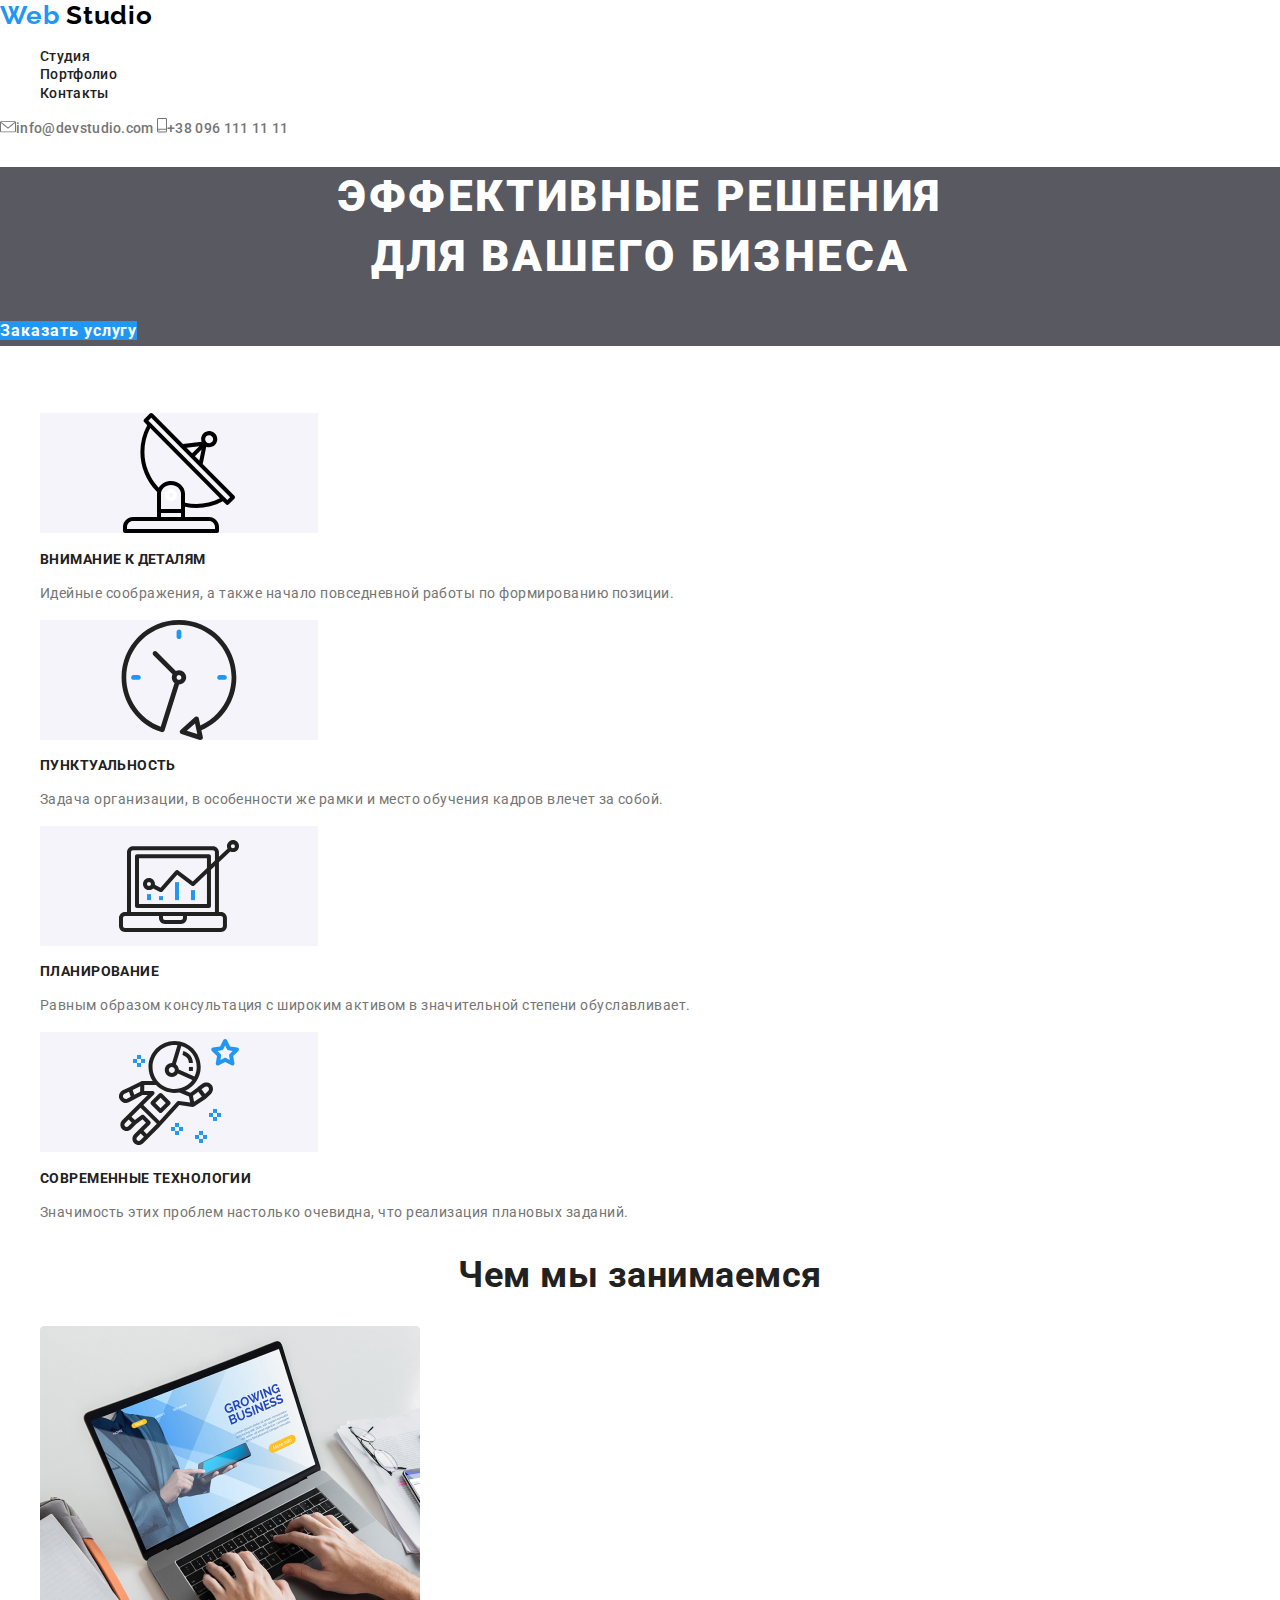
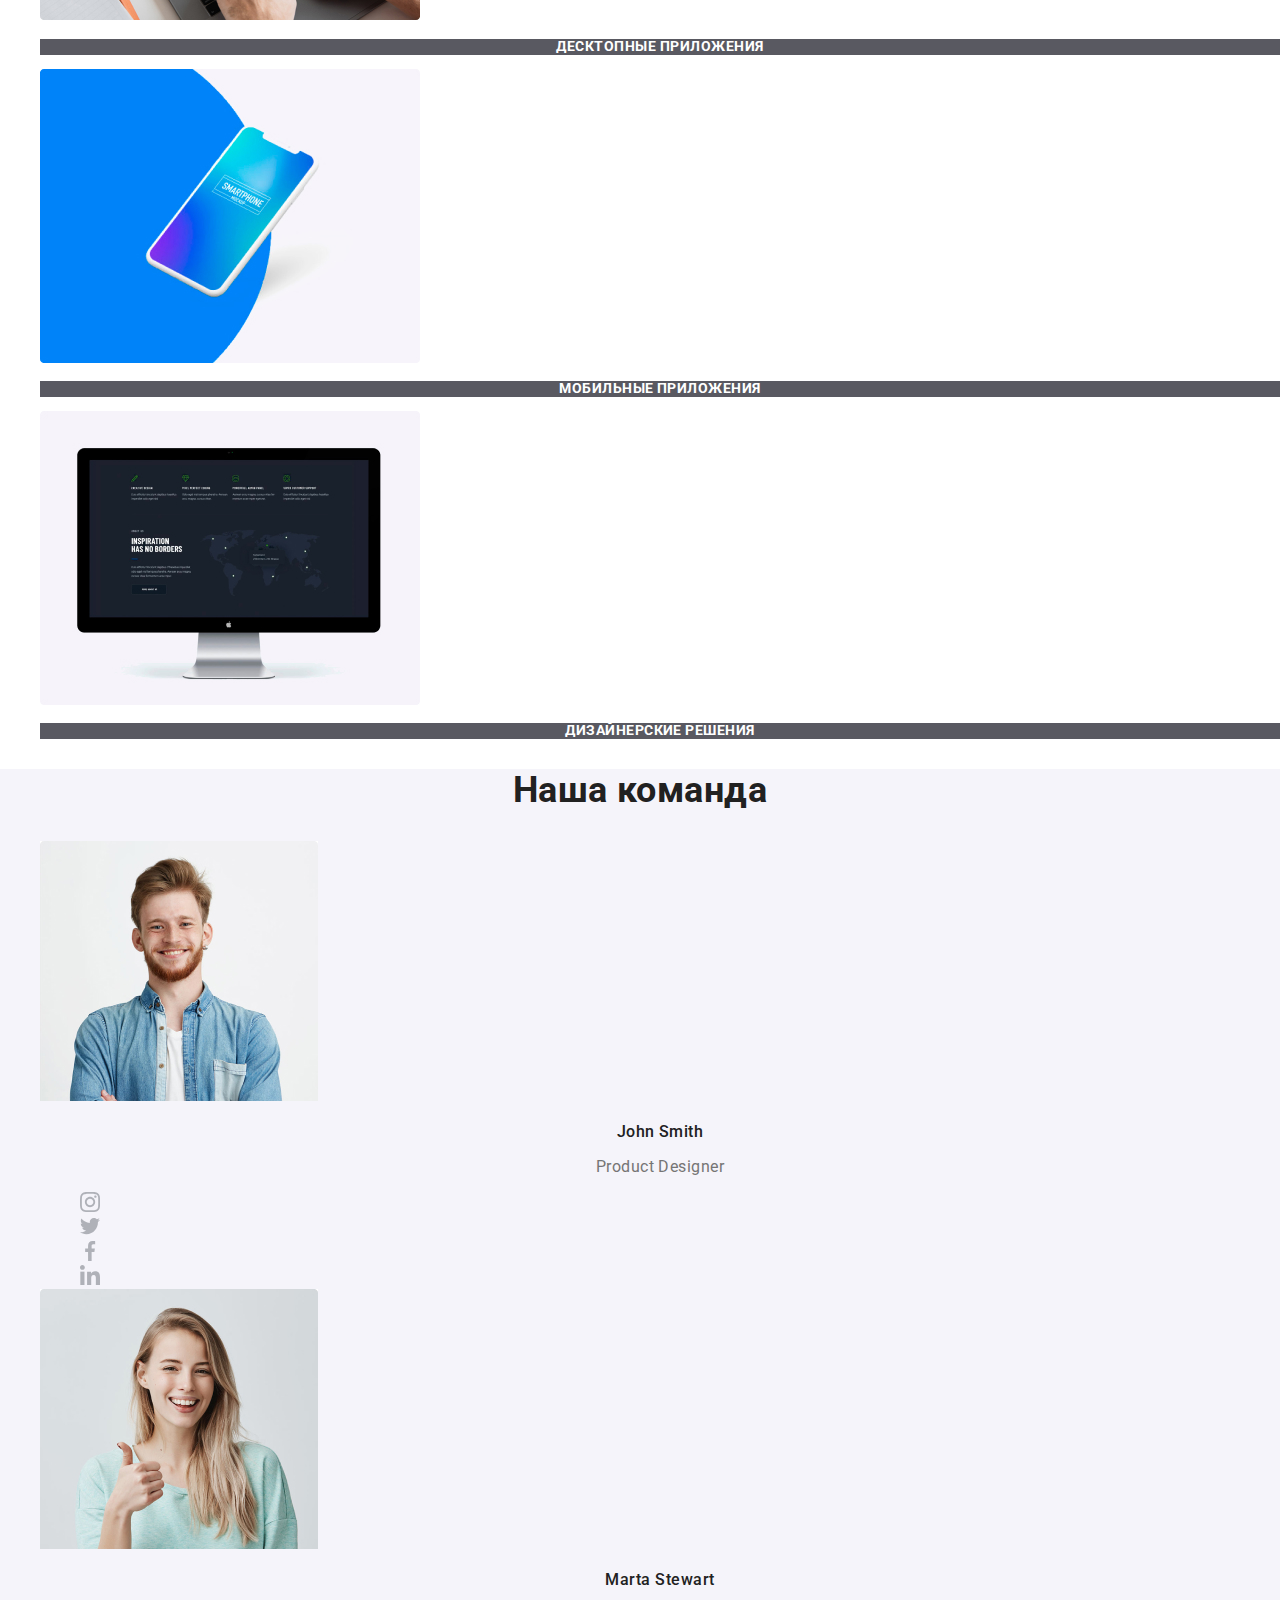
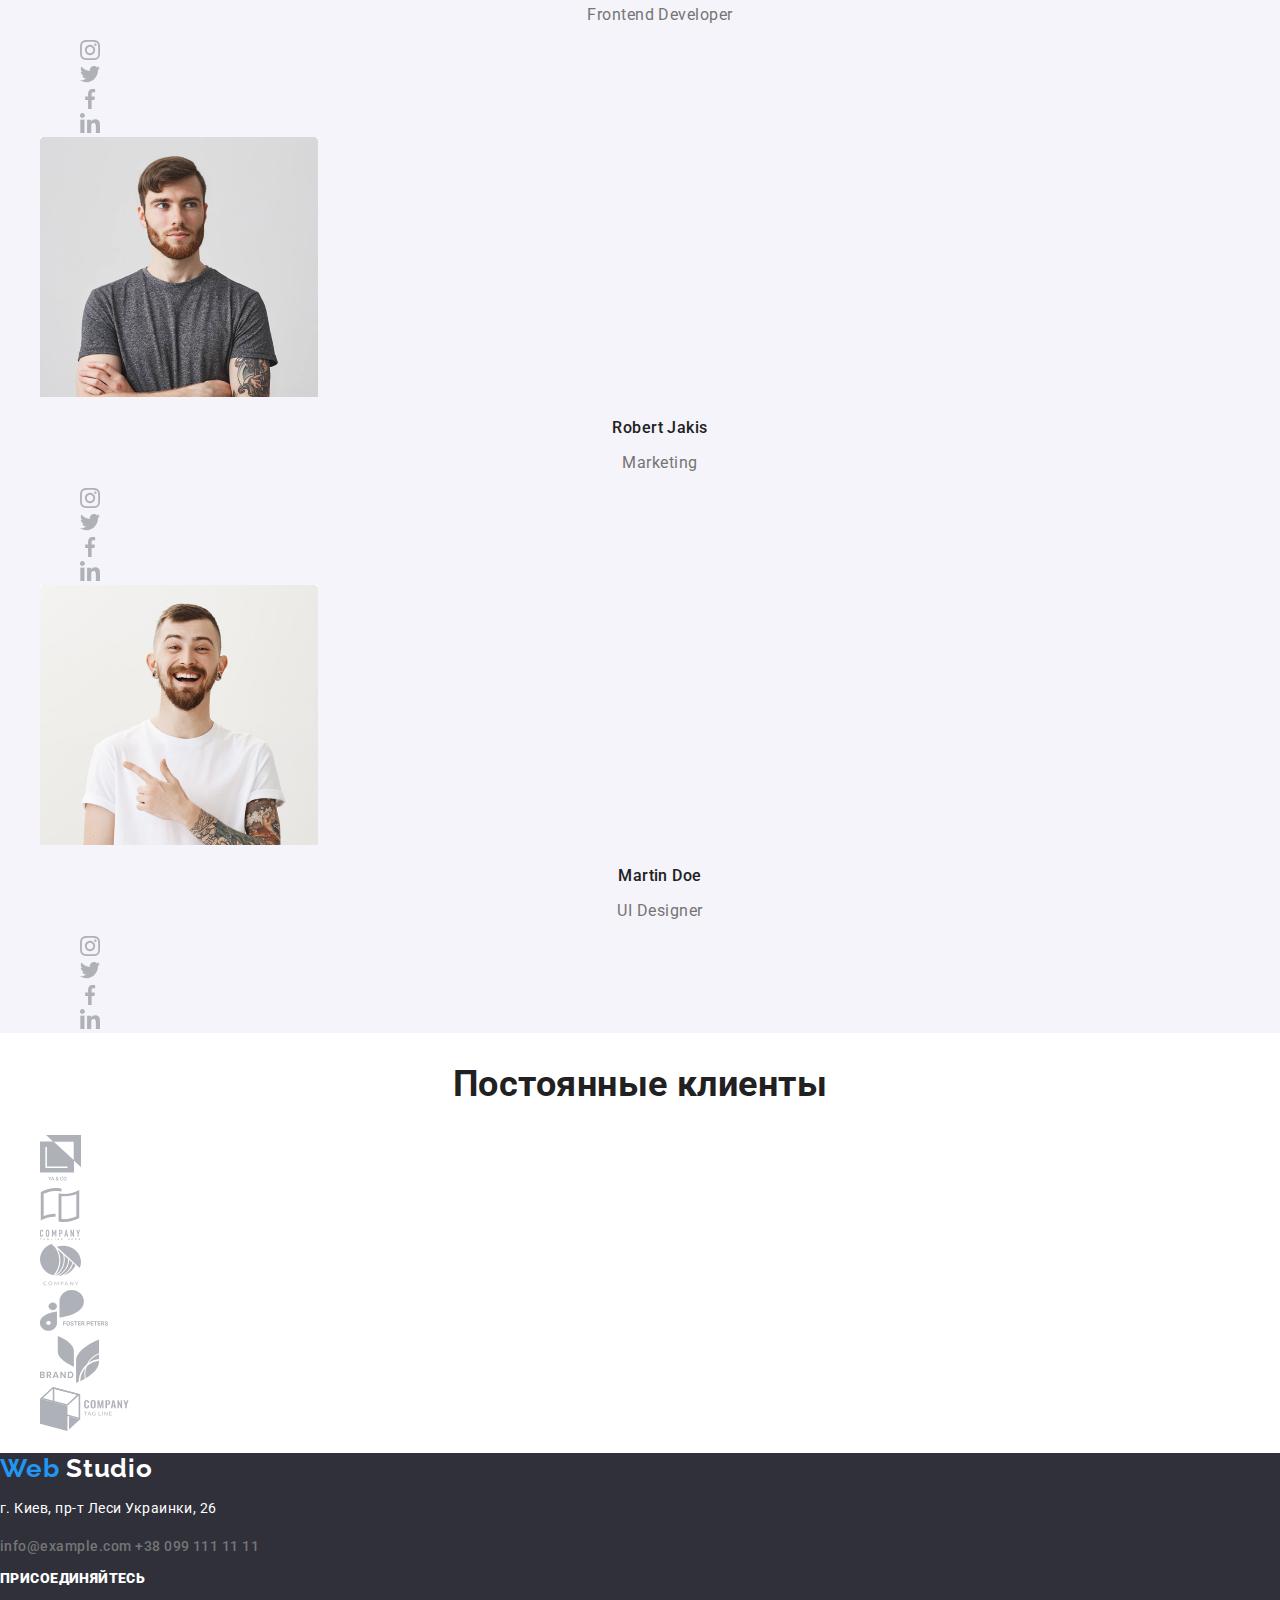
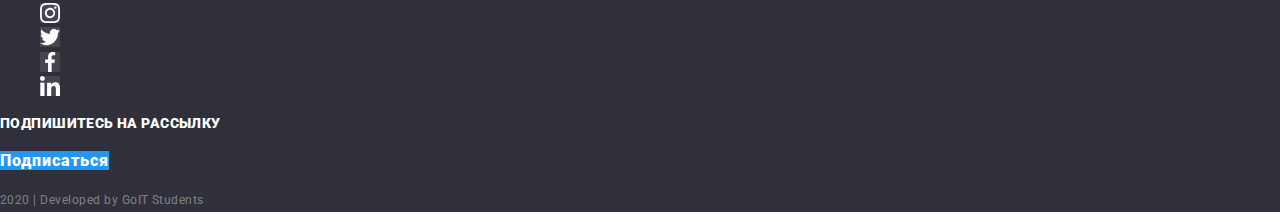
<file: index.html>
<!DOCTYPE html>
<html lang="ru">
  <head>
    <meta charset="UTF-8" />
    <meta name="viewport" content="width=device-width, initial-scale=1.0" />
    <title>Studio</title>
    <link
      href="https://fonts.googleapis.com/css2?family=Raleway:wght@700&family=Roboto:wght@400;500;700;900&display=swap"
      rel="stylesheet"
    />
    <link
      rel="stylesheet"
      href="https://cdnjs.cloudflare.com/ajax/libs/modern-normalize/0.6.0/modern-normalize.min.css"
    />
    <link rel="stylesheet" href="./css/styles.css" />
  </head>
  <body class="body">
    <!-- upper section(top line) -->
    <header class="header">
      <nav class="main-nav-panel">
        <a class="logo first-half" href="./index.html"
          >web <span class="logo second-half">studio</span></a
        >
        <ul class="list">
          <li><a class="link" href="./index.html">Студия</a></li>
          <li><a class="link" href="./portfolio.html">Портфолио</a></li>
          <li><a class="link" href="./blank.html">Контакты</a></li>
        </ul>
      </nav>
      <!-- contact list -->
      <address class="contacts">
        <a class="button" href="mailto:info@devstudio.com"
          ><img
            src="./images/envelop-contact-icon.svg"
            alt="Конверт"
          />info@devstudio.com
        </a>
        <a class="button" href="tel:+380961111111">
          <img src="./images/smartphone-contact-icon.svg" alt="Телефон" />+38
          096 111 11 11</a
        >
      </address>
    </header>
    <!-- middle main section -->
    <main>
      <div>
        <!-- <img
          aria-label="hero-background-image"
          src=""
          alt="Изображение рабочего процесса, нотбук на столе"
        /> -->
        <section class="hero">
          <h1 class="title">
            эффективные решения<br />
            для вашего бизнеса
          </h1>
          <a class="button" href="./blank.html">Заказать услугу</a>
        </section>
      </div>
      <!-- feature list section -->
      <section class="feature">
        <h2 class="lable">Список преимуществ</h2>
        <!-- feature list -->
        <ul class="list">
          <li>
            <a class="link" href="./blank.html">
              <img
                class="link-img"
                src="./images/antenna-feture-img.svg"
                alt="антенна"
              />
            </a>
            <h3 class="title">Внимание к деталям</h3>
            <p class="description">
              Идейные соображения, а также начало повседневной работы по
              формированию позиции.
            </p>
          </li>
          <li>
            <a class="link" href="./blank.html">
              <img
                class="link-img"
                src="./images/clock-feture-img.svg"
                alt="Циферблат часов"
              />
            </a>
            <h3 class="title">Пунктуальность</h3>
            <p class="description">
              Задача организации, в особенности же рамки и место обучения кадров
              влечет за собой.
            </p>
          </li>
          <li>
            <a class="link" href="./blank.html"
              ><img
                class="link-img"
                src="./images/diagram-feture-img.svg"
                alt="Диаграмма"
            /></a>
            <h3 class="title">Планирование</h3>
            <p class="description">
              Равным образом консультация с широким активом в значительной
              степени обуславливает.
            </p>
          </li>
          <li>
            <a href="./blank.html"
              ><img
                class="link-img"
                src="./images/astronaut-feture-img.svg"
                alt="Космонавт"
            /></a>
            <h3 class="title">Современные технологии</h3>
            <p class="description">
              Значимость этих проблем настолько очевидна, что реализация
              плановых заданий.
            </p>
          </li>
        </ul>
      </section>
      <!-- what we do section -->
      <section class="performance">
        <h2 class="lable">Чем мы занимаемся</h2>
        <ul class="list">
          <li>
            <img
              src="./images/note-what-we-do-img.jpg"
              alt="Открытый ноутбук"
            />
            <h3 class="title">Десктопные приложения</h3>
          </li>
          <li>
            <img
              src="./images/phone-what-we-do-img.jpg"
              alt="Приложение на смартфон"
            />
            <h3 class="title">Мобильные приложения</h3>
          </li>
          <li>
            <img
              src="./images/screen-what-we-do-img.jpg"
              alt="Монитор с рисунком"
            />
            <h3 class="title">Дизайнерские решения</h3>
          </li>
        </ul>
      </section>
      <!-- our team section -->
      <section class="employees">
        <h2 class="lable">Наша команда</h2>
        <!-- our team list -->
        <ul class="list">
          <li>
            <!-- teammate image -->
            <img
              src="./images/john-smith-photo.jpg"
              alt="Фото участника нашей команды"
            />
            <!-- name -->
            <p lang="en" class="name">John Smith</p>
            <!-- position -->
            <p lang="en" class="description">Product Designer</p>
            <!-- social pages list -->
            <ul class="list">
              <!-- social pages list -->
              <li>
                <a
                  aria-label="ссылка на инстанрамм данного сотрудника"
                  href="./blank.html"
                  ><img
                    class="link"
                    src="./images/instagram-icon.svg"
                    alt="ссылка на инстанрамм данного сотрудника"
                /></a>
              </li>
              <li>
                <a
                  aria-label="ссылка на твиттер данного сотрудника"
                  href="./blank.html"
                  ><img
                    class="link"
                    src="./images/twitter-icon.svg"
                    alt="ссылка на твиттер данного сотрудника"
                /></a>
              </li>
              <li>
                <a
                  aria-label="ссылка на фейсбук данного сотрудника"
                  href="./blank.html"
                  ><img
                    class="link"
                    src="./images/facebook-icon.svg"
                    alt="ссылка на фейсбук данного сотрудника"
                /></a>
              </li>
              <li>
                <a
                  aria-label="ссылка на линкедин данного сотрудника"
                  href="./blank.html"
                  ><img
                    class="link"
                    src="./images/linkedin-icon.svg"
                    alt="ссылка на линкедин данного сотрудника"
                /></a>
              </li>
            </ul>
          </li>
          <li>
            <img
              src="./images/marta-stewart-photo.jpg"
              alt="Фото участника нашей команды"
            />
            <!-- name -->
            <p lang="en" class="name">Marta Stewart</p>
            <!-- position -->
            <p lang="en" class="description">Frontend Developer</p>
            <!-- social pages list -->
            <ul class="list">
              <!-- social pages list -->
              <li>
                <a
                  aria-label="ссылка на инстанрамм данного сотрудника"
                  href="./blank.html"
                  ><img
                    class="link"
                    src="./images/instagram-icon.svg"
                    alt="ссылка на инстанрамм данного сотрудника"
                /></a>
              </li>
              <li>
                <a
                  aria-label="ссылка на твиттер данного сотрудника"
                  href="./blank.html"
                  ><img
                    class="link"
                    src="./images/twitter-icon.svg"
                    alt="ссылка на твиттер данного сотрудника"
                /></a>
              </li>
              <li>
                <a
                  aria-label="ссылка на фейсбук данного сотрудника"
                  href="./blank.html"
                  ><img
                    class="link"
                    src="./images/facebook-icon.svg"
                    alt="ссылка на фейсбук данного сотрудника"
                /></a>
              </li>
              <li>
                <a
                  aria-label="ссылка на линкедин данного сотрудника"
                  href="./blank.html"
                  ><img
                    class="link"
                    src="./images/linkedin-icon.svg"
                    alt="ссылка на линкедин данного сотрудника"
                /></a>
              </li>
            </ul>
          </li>
          <li>
            <img
              src="./images/robert-jakis-photo.jpg"
              alt="Фото участника нашей команды"
            />
            <!-- name -->
            <p lang="en" class="name">Robert Jakis</p>
            <!-- position -->
            <p lang="en" class="description">Marketing</p>
            <ul class="list">
              <!-- social pages list -->
              <li>
                <a
                  aria-label="ссылка на инстанрамм данного сотрудника"
                  href="./blank.html"
                  ><img
                    class="link"
                    src="./images/instagram-icon.svg"
                    alt="ссылка на инстанрамм данного сотрудника"
                /></a>
              </li>
              <li>
                <a
                  aria-label="ссылка на твиттер данного сотрудника"
                  href="./blank.html"
                  ><img
                    class="link"
                    src="./images/twitter-icon.svg"
                    alt="ссылка на твиттер данного сотрудника"
                /></a>
              </li>
              <li>
                <a
                  aria-label="ссылка на фейсбук данного сотрудника"
                  href="./blank.html"
                  ><img
                    class="link"
                    src="./images/facebook-icon.svg"
                    alt="ссылка на фейсбук данного сотрудника"
                /></a>
              </li>
              <li>
                <a
                  aria-label="ссылка на линкедин данного сотрудника"
                  href="./blank.html"
                  ><img
                    class="link"
                    src="./images/linkedin-icon.svg"
                    alt="ссылка на линкедин данного сотрудника"
                /></a>
              </li>
            </ul>
          </li>
          <li>
            <img
              src="./images/martin-doe.jpg"
              alt="Фото участника нашей команды"
            />
            <!-- name -->
            <p lang="en" class="name">Martin Doe</p>
            <!-- position -->
            <p lang="en" class="description">UI Designer</p>
            <ul class="list">
              <!-- social pages list -->
              <li>
                <a
                  aria-label="ссылка на инстанрамм данного сотрудника"
                  href="./blank.html"
                  ><img
                    class="link"
                    src="./images/instagram-icon.svg"
                    alt="ссылка на инстанрамм данного сотрудника"
                /></a>
              </li>
              <li>
                <a
                  aria-label="ссылка на твиттер данного сотрудника"
                  href="./blank.html"
                  ><img
                    class="link"
                    src="./images/twitter-icon.svg"
                    alt="ссылка на твиттер данного сотрудника"
                /></a>
              </li>
              <li>
                <a
                  aria-label="ссылка на фейсбук данного сотрудника"
                  href="./blank.html"
                  ><img
                    class="link"
                    src="./images/facebook-icon.svg"
                    alt="ссылка на фейсбук данного сотрудника"
                /></a>
              </li>
              <li>
                <a
                  aria-label="ссылка на линкедин данного сотрудника"
                  href="./blank.html"
                  ><img
                    class="link"
                    src="./images/linkedin-icon.svg"
                    alt="ссылка на линкедин данного сотрудника"
                /></a>
              </li>
            </ul>
          </li>
        </ul>
      </section>
      <!-- our clients section -->
      <section class="clients">
        <h2 class="lable">Постоянные клиенты</h2>
        <ul class="list">
          <li>
            <a aria-label="Логотип нашего клиента" href="./blank.html"
              ><img
                class="link"
                src="./images/logo1.svg"
                alt="Логотип нашего клиента"
            /></a>
          </li>
          <li>
            <a aria-label="Логотип нашего клиента" href="./blank.html"
              ><img
                class="link"
                src="./images/logo2.svg"
                alt="Логотип нашего клиента"
            /></a>
          </li>
          <li>
            <a aria-label="Логотип нашего клиента" href="./blank.html"
              ><img
                class="link"
                src="./images/logo3.svg"
                alt="Логотип нашего клиента"
            /></a>
          </li>
          <li>
            <a aria-label="Логотип нашего клиента" href="./blank.html"
              ><img
                class="link"
                src="./images/logo4.svg"
                alt="Логотип нашего клиента"
            /></a>
          </li>
          <li>
            <a aria-label="Логотип нашего клиента" href="./blank.html"
              ><img
                class="link"
                src="./images/logo5.svg"
                alt="Логотип нашего клиента"
            /></a>
          </li>
          <li>
            <a aria-label="Логотип нашего клиента" href="./blank.html"
              ><img
                class="link"
                src="./images/logo6.svg"
                alt="Логотип нашего клиента"
            /></a>
          </li>
        </ul>
      </section>
    </main>
    <footer class="footer">
      <a class="logo first-half" href="./index.html">
        web <span class="logo second-half">studio</span>
      </a>
      <address class="contacts">
        <p class="address">г. Киев, пр-т Леси Украинки, 26</p>
        <a class="link" href="mailto:info@example.com">info@example.com</a>
        <a class="link" href="tel:+380991111111">+38 099 111 11 11</a>
      </address>
      <section class="call">
        <h2 class="title"><b>присоединяйтесь</b></h2>
        <ul class="list">
          <!-- social pages list -->
          <li>
            <a
              class="link"
              aria-label="ссылка на инстанрамм нашей компании"
              href="./blank.html"
              ><img
                class="link-img"
                src="./images/instagram2.svg"
                alt="ссылка на инстанрамм"
            /></a>
          </li>
          <li>
            <a
              class="link"
              aria-label="ссылка на твиттер нашей компании"
              href="./blank.html"
              ><img
                class="link-img"
                src="./images/twitter2.svg"
                alt="ссылка на твиттер"
            /></a>
          </li>
          <li>
            <a
              class="link"
              aria-label="ссылка на фейсбук нашей компании"
              href="./blank.html"
              ><img
                class="link-img"
                src="./images/facebook2.svg"
                alt="ссылка на фейсбук"
            /></a>
          </li>
          <li>
            <a
              class="link"
              aria-label="ссылка на линкедин нашей компании"
              href="./blank.html"
              ><img
                class="link-img"
                src="./images/linkedin2.svg"
                alt="ссылка на линкедин"
            /></a>
          </li>
        </ul>
        <p class="title"><b>Подпишитесь на рассылку</b></p>
        <a class="button" href="./blank.html">Подписаться</a>
      </section>
      <p class="copyrights">2020 | Developed by GoIT Students</p>
    </footer>
  </body>
</html>
</file>
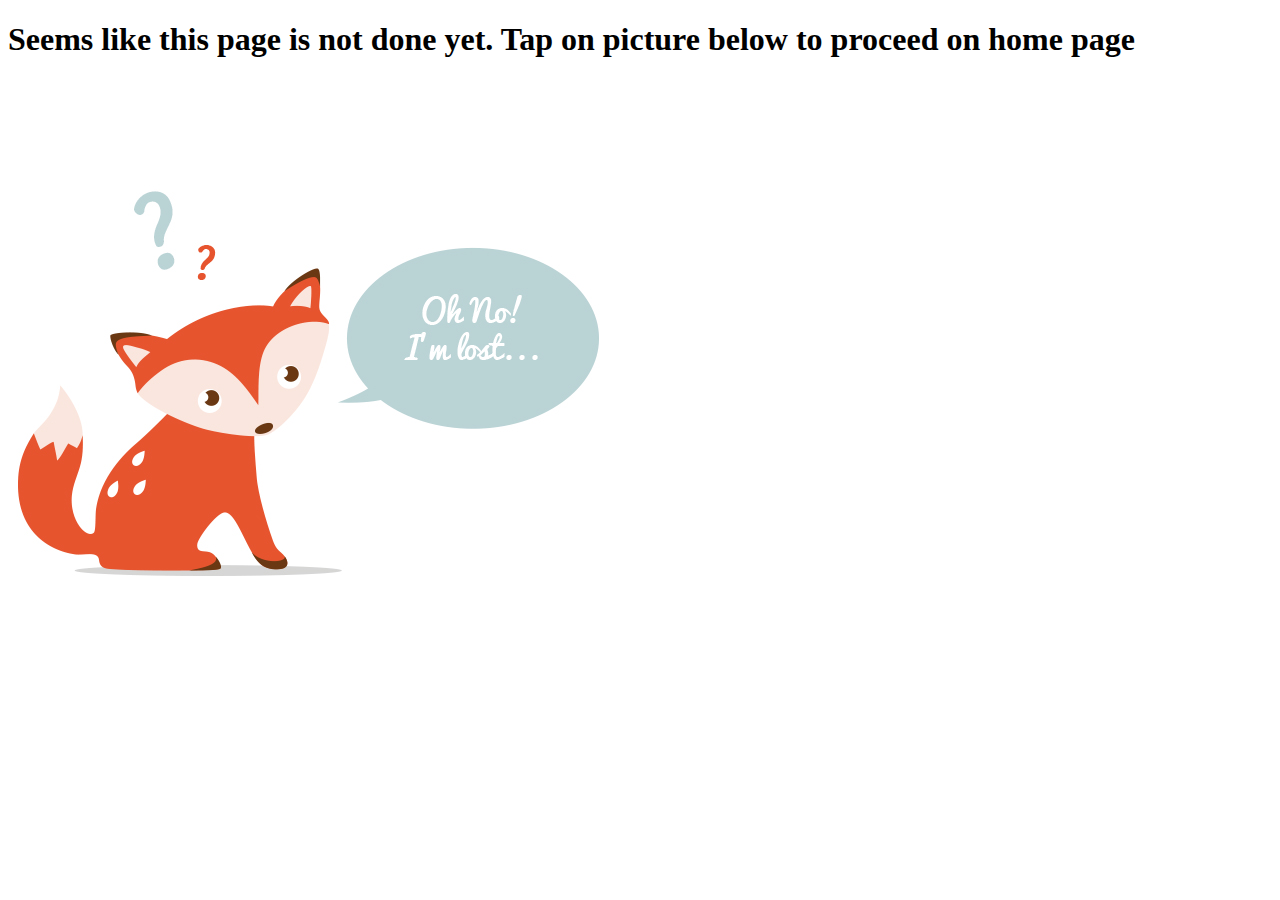
<file: blank.html>
<!DOCTYPE html>
<html lang="en">
  <head>
    <meta charset="UTF-8" />
    <meta name="viewport" content="width=device-width, initial-scale=1.0" />
    <title>Document</title>
  </head>
  <body>
    <section>
      <h1>
        Seems like this page is not done yet. Tap on picture below to proceed on
        home page
      </h1>
      <a href="./index.html"
        ><img
          src="./images/404_page.jpg"
          alt="error 404 tap to return on home page"
      /></a>
    </section>
  </body>
</html>
</file>
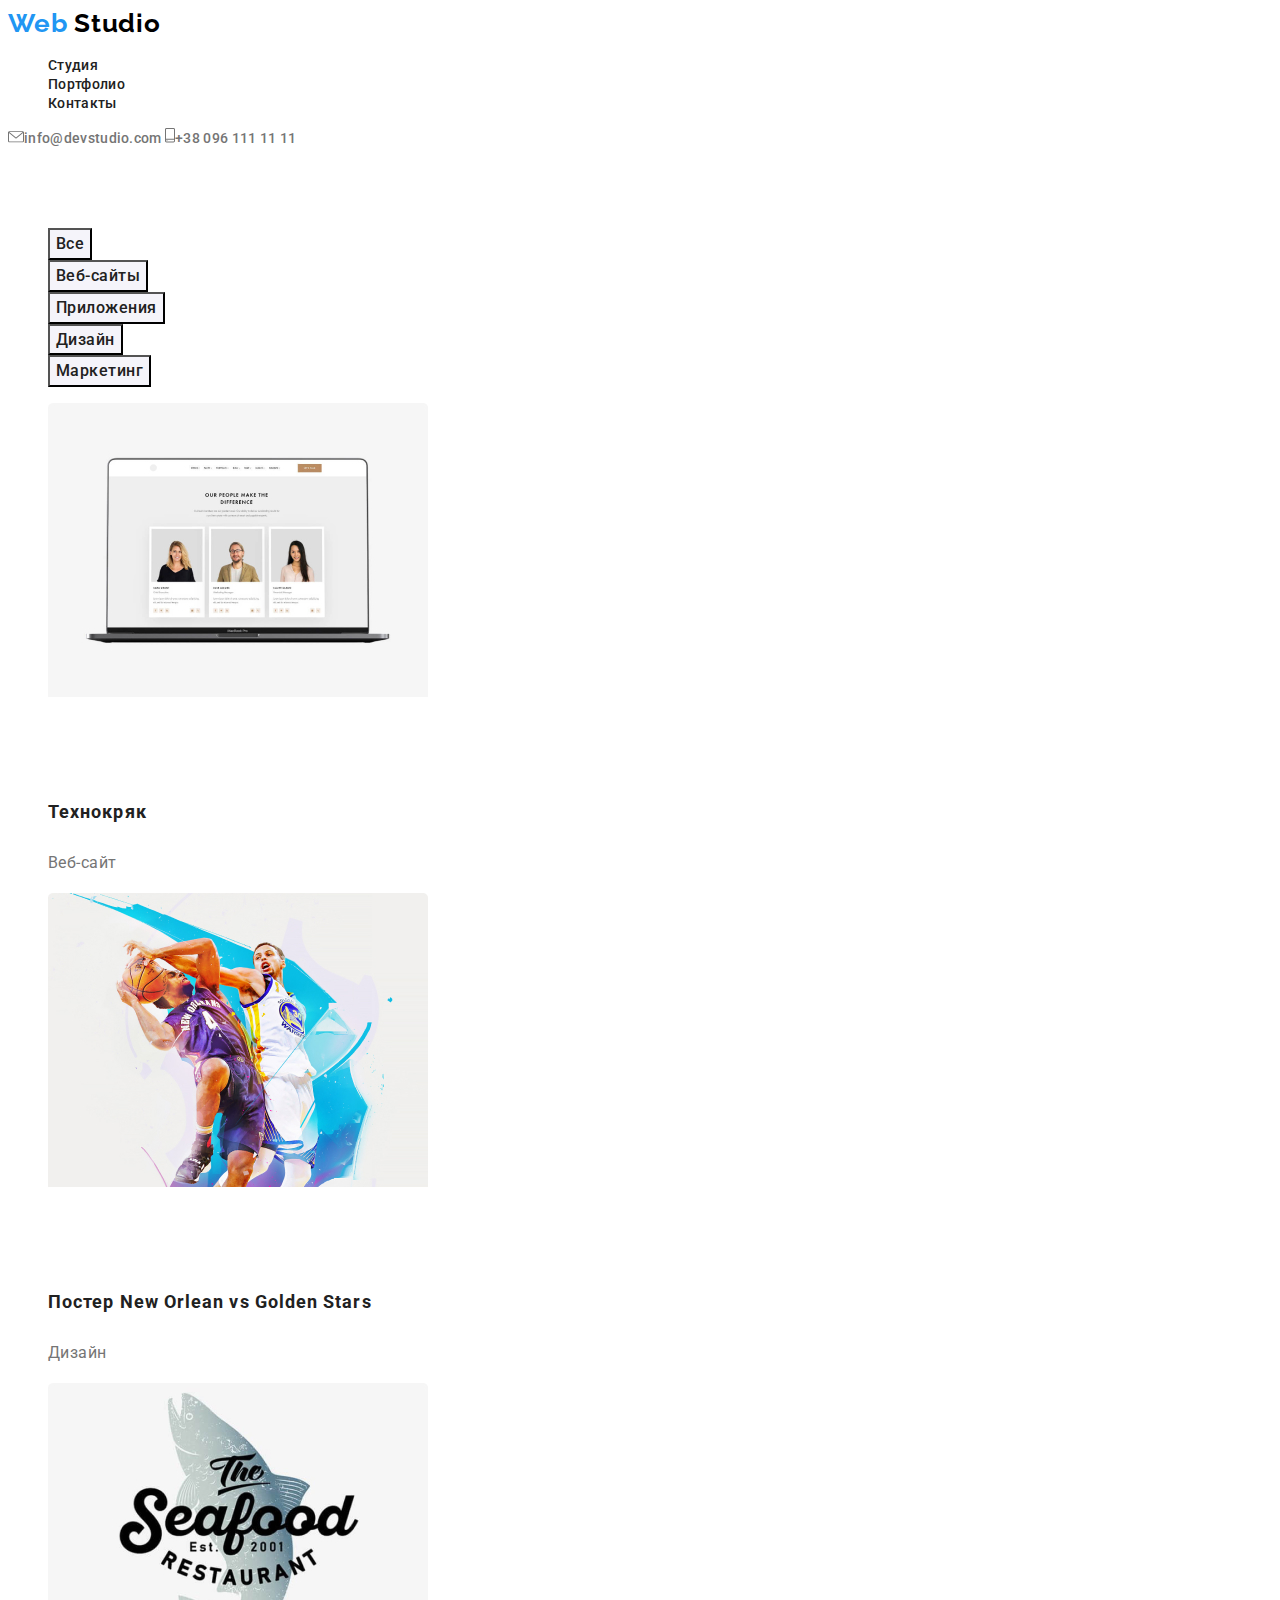
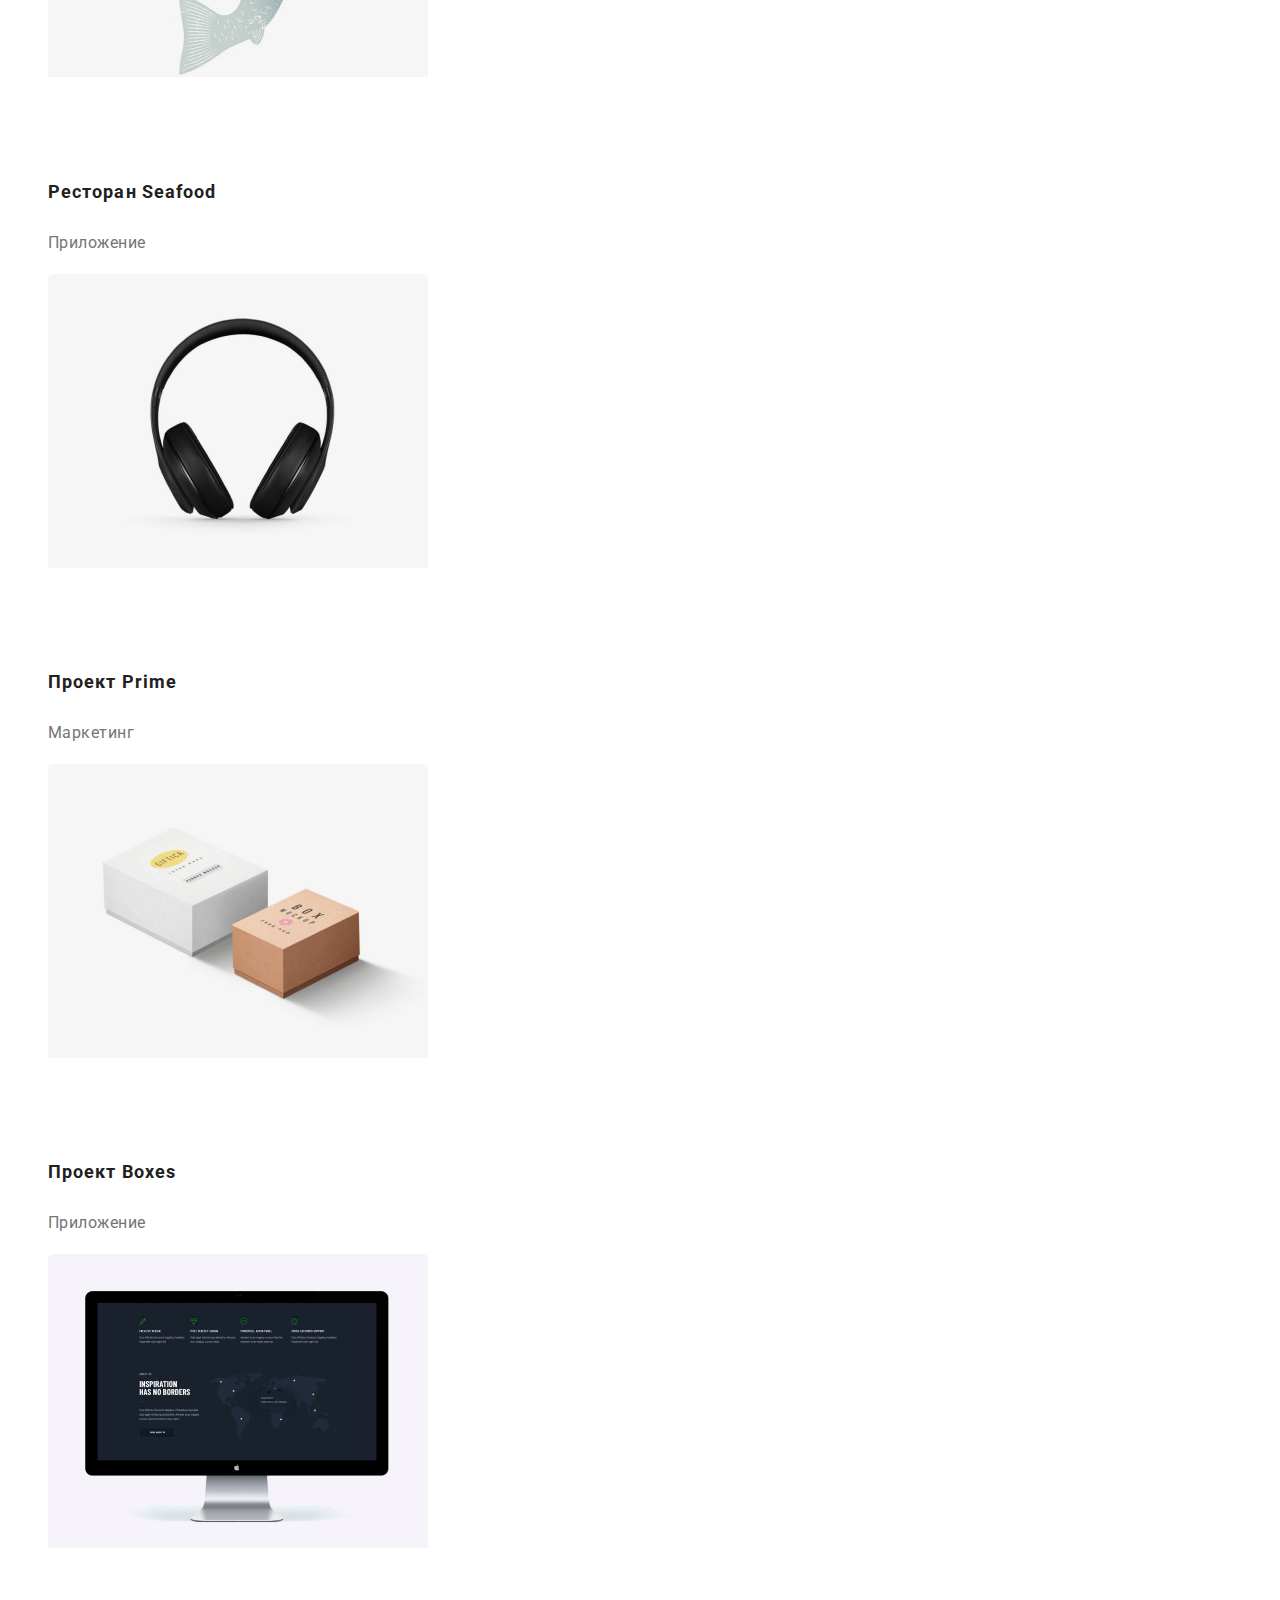
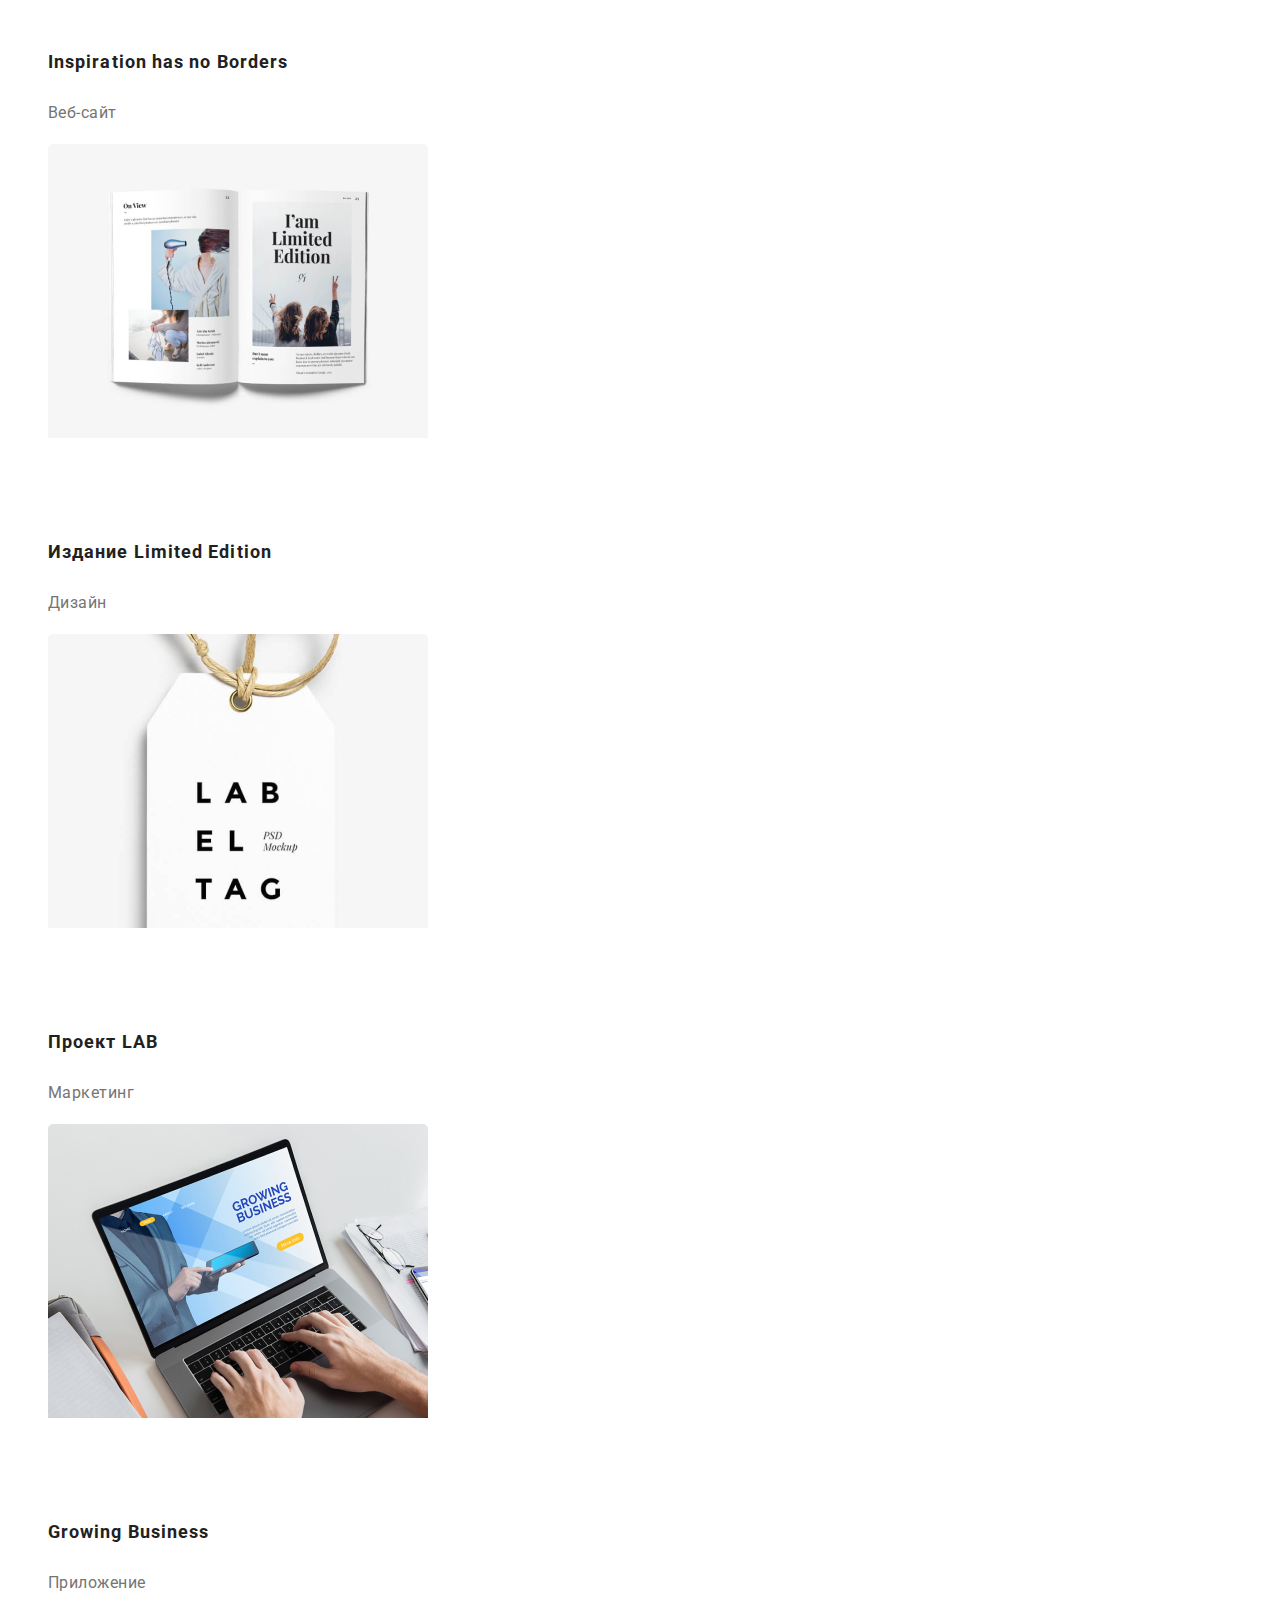
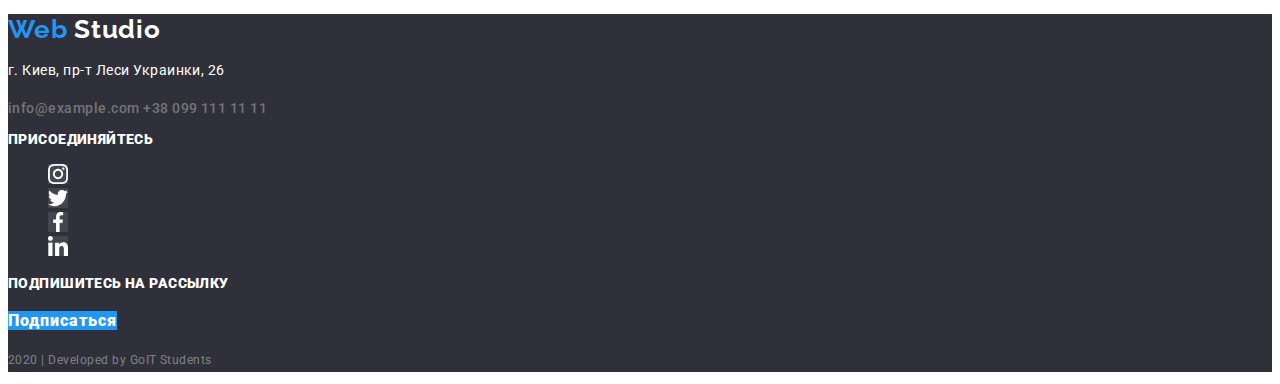
<file: portfolio.html>
<!DOCTYPE html>
<html lang="ru">
  <head>
    <meta charset="UTF-8" />
    <meta name="viewport" content="width=device-width, initial-scale=1.0" />
    <title>Portfolio</title>
    <link
      href="https://fonts.googleapis.com/css2?family=Raleway:wght@700&family=Roboto:wght@400;500;700;900&display=swap"
      rel="stylesheet"
    />
    <link rel="stylesheet" href="./css/styles.css" />
  </head>
  <body class="body">
    <header class="header">
      <nav class="main-nav-panel">
        <a class="logo first-half" href="./index.html"
          >web <span class="logo second-half">studio</span></a
        >
        <ul class="list">
          <li><a class="link" href="./index.html">Студия</a></li>
          <li><a class="link" href="./portfolio.html">Портфолио</a></li>
          <li><a class="link" href="./blank.html">Контакты</a></li>
        </ul>
      </nav>
      <!-- contact list -->
      <address class="contacts">
        <a class="button" href="mailto:info@devstudio.com"
          ><img
            src="./images/envelop-contact-icon.svg"
            alt="Конверт"
          />info@devstudio.com
        </a>
        <a class="button" href="tel:+380961111111">
          <img src="./images/smartphone-contact-icon.svg" alt="Телефон" />+38
          096 111 11 11</a
        >
      </address>
    </header>
    <main>
      <!-- examples option list -->
      <section class="examples">
        <h1 class="lable">Примеры наших работ</h1>
        <ul class="list">
          <li>
            <button type="button" class="button">
              <span class="title">Все</span>
            </button>
          </li>
          <li>
            <button type="button" class="button">
              <span class="title">Веб-сайты</span>
            </button>
          </li>
          <li>
            <button type="button" class="button">
              <span class="title">Приложения</span>
            </button>
          </li>
          <li>
            <button type="button" class="button">
              <span class="title">Дизайн</span>
            </button>
          </li>
          <li>
            <button type="button" class="button">
              <span class="title">Маркетинг</span>
            </button>
          </li>
        </ul>
        <!-- examples preview list -->
        <ul class="projects">
          <li>
            <a class="link" href="./blank.html"
              ><img
                class="link-img"
                src="./images/workexamp1.jpg"
                alt="Пример реализованного нами проекта Технокряк"
              />
              <!-- project description -->
              <p class="description">
                Технокряк это современная площадка распространения коронавируса.
                Компании используют эту платформу для цифрового шпионажа и атак
                на защищённые сервера конкурентов
              </p>
              <!-- project name -->
              <p class="name">Технокряк</p>
              <!-- project type -->
              <p class="type">Веб-сайт</p>
            </a>
          </li>
          <li>
            <a class="link" href="./blank.html"
              ><img
                class="link-img"
                src="./images/workexamp2.jpg"
                alt="Пример реализованного нами проекта Постер New Orlean vs Golden Stars"
              /><!-- project description -->
              <p class="description">
                Технокряк это современная площадка распространения коронавируса.
                Компании используют эту платформу для цифрового шпионажа и атак
                на защищённые сервера конкурентов
              </p>
              <!-- project name -->
              <p class="name">Постер New Orlean vs Golden Stars</p>
              <!-- project type -->
              <p class="type">Дизайн</p>
            </a>
          </li>
          <li>
            <a class="link" href="./blank.html"
              ><img
                class="link-img"
                src="./images/workexamp3.jpg"
                alt="Пример реализованного нами проекта Ресторан Seafood"
              />
              <!-- project description -->
              <p class="description">
                Технокряк это современная площадка распространения коронавируса.
                Компании используют эту платформу для цифрового шпионажа и атак
                на защищённые сервера конкурентов
              </p>
              <!-- project name -->
              <p class="name">Ресторан Seafood</p>
              <!-- project type -->
              <p class="type">Приложение</p>
            </a>
          </li>
          <li>
            <a class="link" href="./blank.html"
              ><img
                class="link-img"
                src="./images/workexamp4.jpg"
                alt="Пример реализованного нами проекта Проект Prime"
              />
              <!-- project description -->
              <p class="description">
                Технокряк это современная площадка распространения коронавируса.
                Компании используют эту платформу для цифрового шпионажа и атак
                на защищённые сервера конкурентов
              </p>
              <!-- project name -->
              <p class="name">Проект Prime</p>
              <!-- project type -->
              <p class="type">Маркетинг</p>
            </a>
          </li>
          <li>
            <a class="link" href="./blank.html"
              ><img
                class="link-img"
                src="./images/workexamp5.jpg"
                alt="Пример реализованного нами проекта Проект Boxes"
              />
              <!-- project description -->
              <p class="description">
                Технокряк это современная площадка распространения коронавируса.
                Компании используют эту платформу для цифрового шпионажа и атак
                на защищённые сервера конкурентов
              </p>
              <!-- project name -->
              <p class="name">Проект Boxes</p>
              <!-- project type -->
              <p class="type">Приложение</p>
            </a>
          </li>
          <li>
            <a class="link" href="./blank.html"
              ><img
                class="link-img"
                src="./images/workexamp6.jpg"
                alt="Пример реализованного нами проекта Inspiration has no Borders"
              />
              <!-- project description -->
              <p class="description">
                Технокряк это современная площадка распространения коронавируса.
                Компании используют эту платформу для цифрового шпионажа и атак
                на защищённые сервера конкурентов
              </p>
              <!-- project name -->
              <p class="name">Inspiration has no Borders</p>
              <!-- project type -->
              <p class="type">Веб-сайт</p>
            </a>
          </li>
          <li>
            <a class="link" href="./blank.html"
              ><img
                class="link-img"
                src="./images/workexamp7.jpg"
                alt="Пример реализованного нами проекта Издание Limited Edition"
              />
              <!-- project description -->
              <p class="description">
                Технокряк это современная площадка распространения коронавируса.
                Компании используют эту платформу для цифрового шпионажа и атак
                на защищённые сервера конкурентов
              </p>
              <!-- project name -->
              <p class="name">Издание Limited Edition</p>
              <!-- project type -->
              <p class="type">Дизайн</p>
            </a>
          </li>
          <li>
            <a class="link" href="./blank.html"
              ><img
                class="link-img"
                src="./images/workexamp8.jpg"
                alt="Пример реализованного нами проекта Проект LAB"
              />
              <!-- project description -->
              <p class="description">
                Технокряк это современная площадка распространения коронавируса.
                Компании используют эту платформу для цифрового шпионажа и атак
                на защищённые сервера конкурентов
              </p>
              <!-- project name -->
              <p class="name">Проект LAB</p>
              <!-- project type -->
              <p class="type">Маркетинг</p>
            </a>
          </li>
          <li>
            <a class="link" href="./blank.html"
              ><img
                class="link-img"
                src="./images/workexamp9.jpg"
                alt="Пример реализованного нами проекта Growing Business"
              />
              <!-- project description -->
              <p class="description">
                Технокряк это современная площадка распространения коронавируса.
                Компании используют эту платформу для цифрового шпионажа и атак
                на защищённые сервера конкурентов
              </p>
              <!-- project name -->
              <p class="name">Growing Business</p>
              <!-- project type -->
              <p class="type">Приложение</p>
            </a>
          </li>
        </ul>
      </section>
    </main>
    <footer class="footer">
      <a class="logo first-half" href="./index.html">
        web <span class="logo second-half">studio</span>
      </a>
      <address class="contacts">
        <p class="address">г. Киев, пр-т Леси Украинки, 26</p>
        <a class="link" href="mailto:info@example.com">info@example.com</a>
        <a class="link" href="tel:+380991111111">+38 099 111 11 11</a>
      </address>
      <section class="call">
        <h2 class="title"><b>присоединяйтесь</b></h2>
        <ul class="list">
          <!-- social pages list -->
          <li>
            <a
              class="link"
              aria-label="ссылка на инстанрамм нашей компании"
              href="./blank.html"
              ><img
                class="link-img"
                src="./images/instagram2.svg"
                alt="ссылка на инстанрамм"
            /></a>
          </li>
          <li>
            <a
              class="link"
              aria-label="ссылка на твиттер нашей компании"
              href="./blank.html"
              ><img
                class="link-img"
                src="./images/twitter2.svg"
                alt="ссылка на твиттер"
            /></a>
          </li>
          <li>
            <a
              class="link"
              aria-label="ссылка на фейсбук нашей компании"
              href="./blank.html"
              ><img
                class="link-img"
                src="./images/facebook2.svg"
                alt="ссылка на фейсбук"
            /></a>
          </li>
          <li>
            <a
              class="link"
              aria-label="ссылка на линкедин нашей компании"
              href="./blank.html"
              ><img
                class="link-img"
                src="./images/linkedin2.svg"
                alt="ссылка на линкедин"
            /></a>
          </li>
        </ul>
        <p class="title"><b>Подпишитесь на рассылку</b></p>
        <a class="button" href="./blank.html">Подписаться</a>
      </section>
      <p class="copyrights">2020 | Developed by GoIT Students</p>
    </footer>
  </body>
</html>
</file>
<file: css/styles.css>
/* font-family: 'Roboto', sans-serif; */
/* font-family: 'Raleway', sans-serif; */
:root {
  --main-bgc-white: #ffffff;
  --secondary-bgc-grey: #f5f4fa;
  --footer-bgc: #2f303a;
  --focused-color: #2196f3;
  --prime-text-color: #212121;
  --description-text-color: #757575;
  --footer-dark-grey-text-color: rgba(255, 255, 255, 0.4);
}
.body {
  background-color: var(--main-bgc-white);
  font-family: 'Roboto', sans-serif;
  font-style: normal;
  letter-spacing: 0.03em;
  color: var(--prime-text-color);
}
.link {
  color: var(--prime-text-color);
  text-decoration: none;
  font-weight: 500;
  font-size: 14px;
  line-height: 1.14;
}
.list {
  list-style: none;
}
.button {
  text-decoration: none;
}
.description {
  color: var(--description-text-color);
}
.header {
  background-color: var(--main-bgc-white);
  letter-spacing: 0.02em;
}
.logo {
  text-transform: capitalize;
}
.logo.first-half {
  font-family: 'Raleway', sans-serif;
  font-weight: 700;
  font-size: 26px;
  line-height: 1.19;
  letter-spacing: 0.03em;
  color: #2196f3;
  text-decoration: none;
}
.logo.second-half {
  color: #000000;
}

/* .link.focused {
  color: var(--focused-color);
} */

.header .contacts {
  font-style: normal;
}
.header .button {
  text-decoration: none;
  font-weight: 500;
  font-size: 14px;
  line-height: 1.14;
  color: #757575;
}
.footer .link:focus,
.footer .link:hover,
.header .button:focus,
.header .button:hover,
.header .link:focus,
.header .link:hover {
  color: var(--focused-color);
}
.hero {
  color: #ffffff;
  background: rgba(47, 48, 58, 0.8);
}
.hero .title {
  text-transform: uppercase;
  font-weight: 900;
  font-size: 44px;
  line-height: 1.36;
  /* or 136% */

  text-align: center;
  letter-spacing: 0.06em;
}
.hero .button {
  background-color: #2196f3;
  color: #ffffff;
  font-weight: 700;
  font-size: 16px;
  line-height: 1.87;
  /* identical to box height, or 187% */
  letter-spacing: 0.06em;
}
.feature .lable {
  visibility: hidden;
}
.feature .link-img {
  background-color: #f5f4fa;
  width: 278px;
  height: 120px;
}
.feature .link-img:hover,
.feature .link-img:focus {
  background-color: var(--focused-color);
}
.feature .title {
  font-weight: 700;
  font-size: 14px;
  line-height: 1.14;
  letter-spacing: 0.03em;
  text-transform: uppercase;
}
.feature .description {
  font-weight: 400;
  font-size: 14px;
  line-height: 1.71;
}
.performance .lable {
  font-weight: 700;
  font-size: 36px;
  line-height: 1.17;
  text-align: center;
}
.performance .title {
  font-weight: 700;
  font-size: 14px;
  line-height: 1.14;
  text-align: center;
  text-transform: uppercase;
  color: #ffffff;
  background: rgba(47, 48, 58, 0.8);
}
.employees {
  background-color: var(--secondary-bgc-grey);
}
.employees .lable {
  font-weight: bold;
  font-size: 36px;
  line-height: 1.17;
  text-align: center;
}
.employees .name {
  font-weight: 500;
  font-size: 16px;
  line-height: 1.19;
  /* identical to box height */
  text-align: center;
}
.employees .description {
  font-weight: normal;
  font-size: 16px;
  line-height: 1.19;
  /* identical to box height */
  text-align: center;
}
.employees .link:hover,
.employees .link:focus {
  background-color: var(--focused-color);
}

.clients .lable {
  font-weight: 700;
  font-size: 36px;
  line-height: 1.17;
  text-align: center;
}
.clients .link:hover,
.clients .link:focus {
  background-color: var(--focused-color);
}
.footer {
  background-color: var(--footer-bgc);
}
.footer .logo.second-half {
  color: #ffffff;
}
.footer .contacts {
  font-style: normal;
  font-weight: 400;
  font-size: 14px;
  line-height: 1.71;
}
.footer .address {
  color: #ffffff;
}
.footer .link {
  color: var(--description-text-color);
}
.call .title {
  font-weight: 700;
  font-size: 14px;
  line-height: 1.14;
  letter-spacing: 0.03em;
  text-transform: uppercase;

  color: #ffffff;
}
.call .button {
  background-color: #2196f3;
  color: #ffffff;
  font-weight: 900;
  font-size: 16px;
  line-height: 1.87;
  /* identical to box height, or 187% */
  letter-spacing: 0.06em;
}
.call .link-img {
  background-color: rgba(255, 255, 255, 0.1);
}
.call .link-img:hover,
.call .link-img:focus {
  background-color: var(--focused-color);
}
.footer .copyrights {
  font-weight: 400;
  font-size: 12px;
  line-height: 2;
  /* or 200% */
  color: rgba(255, 255, 255, 0.4);
}
.examples .lable {
  visibility: hidden;
}
.examples .title {
  font-family: Roboto;
  font-weight: 500;
  font-size: 16px;
  line-height: 1.62;
  /* identical to box height, or 162% */

  text-align: center;
  letter-spacing: 0.03em;

  color: var(--prime-text-color);
}
/* .examples .title:hover,
.examples .title:focus {
  color: #ffffff;
} */
.examples .button {
  background-color: #f5f4fa;
}
.examples .title:hover,
.examples .title:focus {
  background-color: var(--focused-color);
  color: #ffffff;
}
.projects {
  list-style: none;
}
.projects .description {
  font-weight: 400;
  font-size: 18px;
  line-height: 1.56;
  /* or 156% */
  color: #ffffff;
}
.projects .name {
  font-weight: 700;
  font-size: 18px;
  line-height: 2;
  /* identical to box height, or 200% */
  letter-spacing: 0.06em;
}
.projects .type {
  font-weight: 400;
  font-size: 16px;
  line-height: 1.87;
  /* identical to box height, or 187% */
  color: #757575;
}
</file>
